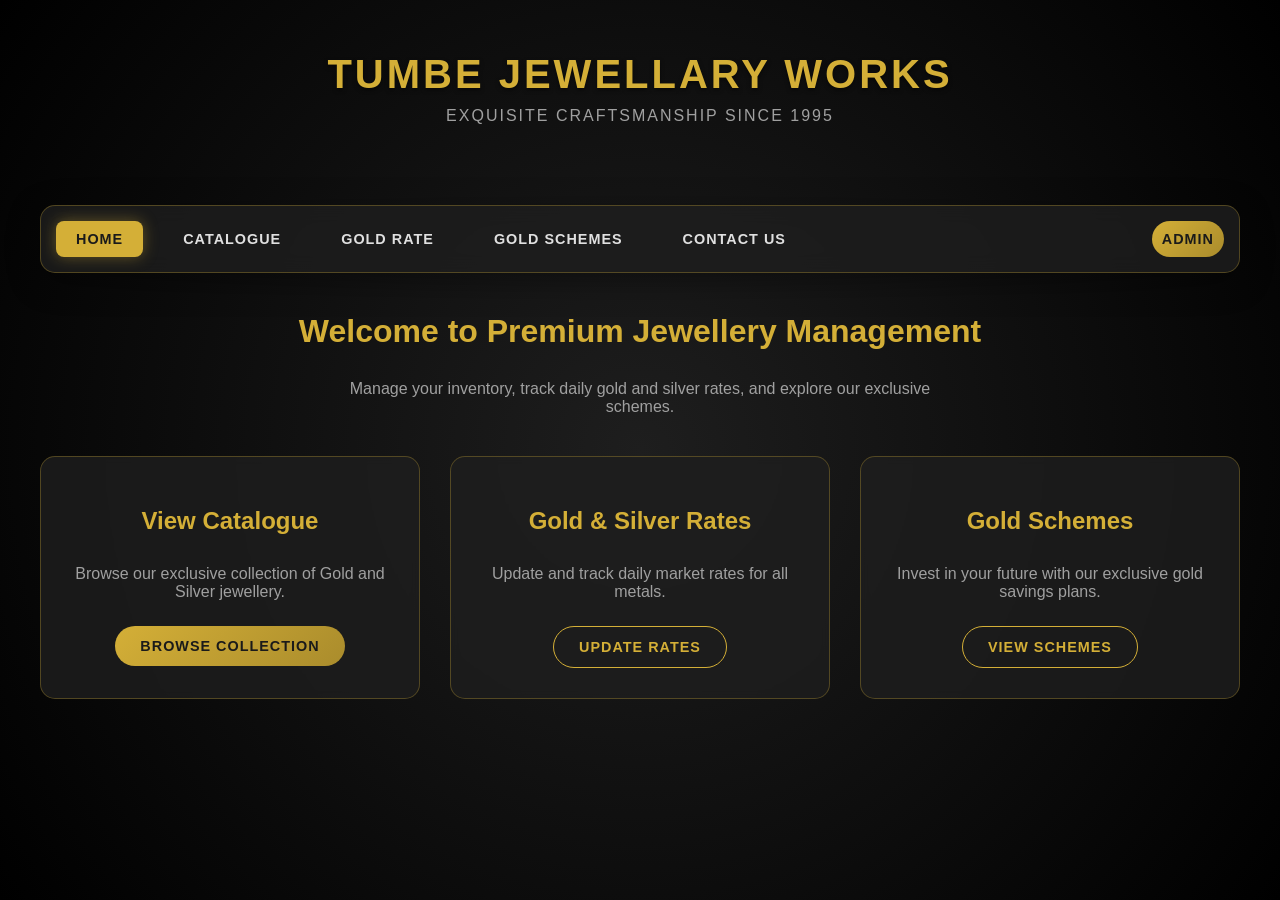
<file: src/main/resources/static/index.html>
<!DOCTYPE html>
<html lang="en">

<head>
    <meta charset="UTF-8">
    <meta name="viewport" content="width=device-width, initial-scale=1.0">
    <title>Tumbe Jewellary Works</title>
    <link rel="stylesheet" href="css/style.css">
</head>

<body>
    <div class="container">
        <header>
            <h1>Tumbe Jewellary Works</h1>
            <p style="color: var(--text-muted); margin-top: 10px; letter-spacing: 2px;">EXQUISITE CRAFTSMANSHIP SINCE
                1995</p>
        </header>
        <nav>
            <a href="index.html" class="active">Home</a>
            <a href="catalogue.html">Catalogue</a>
            <a href="gold-rate.html">Gold Rate</a>
            <a href="schemes.html">Gold Schemes</a>
            <a href="contact.html">Contact Us</a>
            <button onclick="window.location.href='catalogue.html'; setTimeout(() => toggleAdminMode(), 100);"
                class="btn" style="padding: 5px 10px; margin-left: auto; background-color: #333;">Admin</button>
        </nav>
        <main>
            <div style="text-align: center; margin-bottom: 40px;">
                <h2 style="border: none; font-size: 2rem;">Welcome to Premium Jewellery Management</h2>
                <p style="max-width: 600px; margin: 0 auto; color: var(--text-muted);">
                    Manage your inventory, track daily gold and silver rates, and explore our exclusive schemes.
                </p>
            </div>

            <div class="dashboard-cards">
                <div class="card">
                    <h2>View Catalogue</h2>
                    <p>Browse our exclusive collection of Gold and Silver jewellery.</p>
                    <a href="catalogue.html" class="btn">Browse Collection</a>
                </div>
                <div class="card">
                    <h2>Gold & Silver Rates</h2>
                    <p>Update and track daily market rates for all metals.</p>
                    <a href="gold-rate.html" class="btn btn-secondary">Update Rates</a>
                </div>
                <div class="card">
                    <h2>Gold Schemes</h2>
                    <p>Invest in your future with our exclusive gold savings plans.</p>
                    <a href="schemes.html" class="btn btn-secondary">View Schemes</a>
                </div>
            </div>
        </main>
    </div>
    <script src="js/app.js?v=1.0"></script>
</body>

</html>
</file>
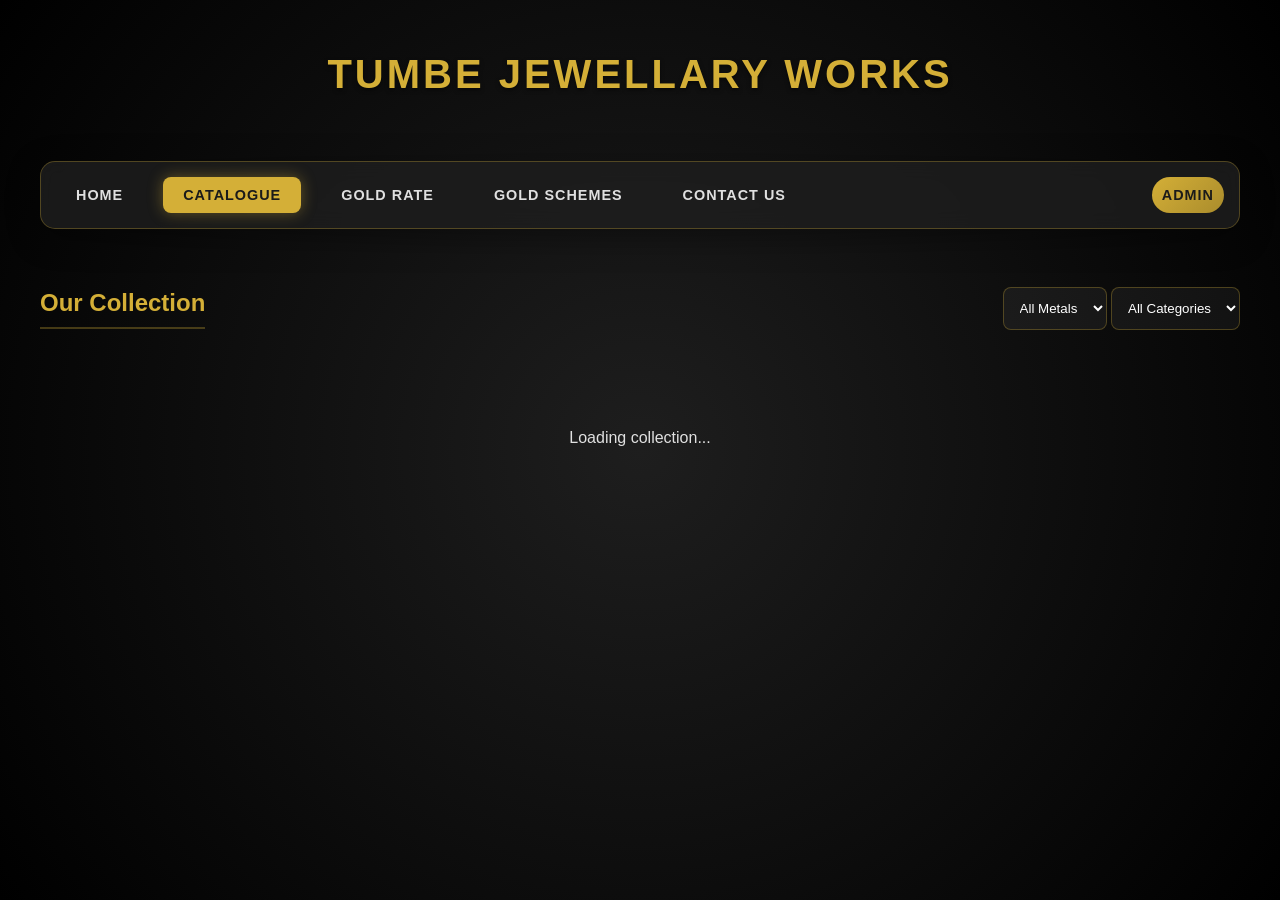
<file: src/main/resources/static/catalogue.html>
<!DOCTYPE html>
<html lang="en">

<head>
    <meta charset="UTF-8">
    <meta name="viewport" content="width=device-width, initial-scale=1.0">
    <title>Catalogue - Tumbe Jewellary Works</title>
    <link rel="stylesheet" href="css/style.css">
</head>

<body>
    <div class="container">
        <header>
            <h1>Tumbe Jewellary Works</h1>
        </header>
        <nav>
            <a href="index.html">Home</a>
            <a href="catalogue.html" class="active">Catalogue</a>
            <a href="gold-rate.html">Gold Rate</a>
            <a href="schemes.html">Gold Schemes</a>
            <a href="contact.html">Contact Us</a>
            <button onclick="toggleAdminMode()" class="btn"
                style="padding: 5px 10px; margin-left: auto; background-color: #333;">Admin</button>
        </nav>
        <main>
            <!-- Admin Section (Hidden by default) -->
            <div id="adminSection"
                style="display: none; border-bottom: 2px solid #eee; margin-bottom: 30px; padding-bottom: 20px;">
                <h2>Manage Inventory</h2>

                <div class="card" style="text-align: left; margin-bottom: 30px;">
                    <h3>Add New Article</h3>
                    <form id="addArticleForm" onsubmit="addArticle(event)">
                        <div style="display: grid; grid-template-columns: 1fr 1fr; gap: 20px;">
                            <div class="form-group">
                                <label for="articleId">Article ID</label>
                                <input type="text" id="articleId" required>
                            </div>
                            <div class="form-group">
                                <label for="name">Name</label>
                                <input type="text" id="name" required>
                            </div>
                            <div class="form-group">
                                <label for="category">Category</label>
                                <select id="category" required>
                                    <option value="Earring">Earring</option>
                                    <option value="Ring">Ring</option>
                                    <option value="Bangle">Bangle</option>
                                    <option value="Necklace">Necklace</option>
                                    <option value="Chain">Chain</option>
                                    <option value="Bracelet">Bracelet</option>
                                    <option value="Other">Other</option>
                                </select>
                            </div>
                            <div class="form-group">
                                <label for="metalType">Metal Type</label>
                                <select id="metalType" required>
                                    <option value="GOLD">Gold</option>
                                    <option value="SILVER">Silver</option>
                                </select>
                            </div>
                            <div class="form-group">
                                <label for="purity">Purity</label>
                                <select id="purity" required>
                                    <option value="24K">24K (Pure)</option>
                                    <option value="22K" selected>22K (Standard)</option>
                                    <option value="FINE">Fine Silver</option>
                                </select>
                            </div>
                            <div class="form-group">
                                <label for="weight">Weight (grams)</label>
                                <input type="number" id="weight" step="0.001" required>
                            </div>
                            <div class="form-group">
                                <label for="makingCharges">Making Charges (₹)</label>
                                <input type="number" id="makingCharges" step="0.01" required>
                            </div>
                            <div class="form-group">
                                <label for="wastage">Wastage (%)</label>
                                <input type="number" id="wastage" step="0.01" required>
                            </div>
                            <div class="form-group">
                                <label for="imageUrl">Image URL</label>
                                <input type="text" id="imageUrl" placeholder="https://example.com/image.jpg">
                            </div>
                        </div>
                        <div class="form-group">
                            <label for="description">Description</label>
                            <textarea id="description" rows="3"></textarea>
                        </div>
                        <button type="submit" class="btn">Add Article</button>
                    </form>
                </div>

                <div class="form-group" style="display: flex; gap: 10px;">
                    <input type="text" id="searchArticle" placeholder="Search by ID or Name..."
                        onkeyup="filterArticles()" style="flex-grow: 1;">
                    <button class="btn" style="background: #d9534f; white-space: nowrap;"
                        onclick="deleteAllArticles()">Delete All Articles</button>
                </div>

                <div style="overflow-x: auto;">
                    <table id="articlesTable">
                        <thead>
                            <tr>
                                <th>ID</th>
                                <th>Image</th>
                                <th>Name</th>
                                <th>Type</th>
                                <th>Weight (g)</th>
                                <th>Making (₹)</th>
                                <th>Wastage (%)</th>
                                <th>Actions</th>
                            </tr>
                        </thead>
                        <tbody>
                            <!-- Articles will be loaded here -->
                        </tbody>
                    </table>
                </div>
            </div>

            <div style="display: flex; justify-content: space-between; align-items: center; margin-bottom: 20px;">
                <h2>Our Collection</h2>
                <div class="filters">
                    <select id="metalFilter" onchange="filterCatalogue()" style="width: auto;">
                        <option value="all">All Metals</option>
                        <option value="GOLD">Gold</option>
                        <option value="SILVER">Silver</option>
                    </select>
                    <select id="categoryFilter" onchange="filterCatalogue()" style="width: auto;">
                        <option value="all">All Categories</option>
                        <option value="Earring">Earring</option>
                        <option value="Ring">Ring</option>
                        <option value="Bangle">Bangle</option>
                        <option value="Necklace">Necklace</option>
                        <option value="Chain">Chain</option>
                        <option value="Bracelet">Bracelet</option>
                        <option value="Other">Other</option>
                    </select>
                </div>
            </div>

            <div id="catalogueGrid" class="catalogue-grid">
                <!-- Products will be loaded here -->
                <div style="grid-column: 1/-1; text-align: center; padding: 40px;">
                    Loading collection...
                </div>
            </div>
        </main>
    </div>
    <script src="js/app.js?v=1.0"></script>
    <script>
        // Initialize catalogue when page loads
        document.addEventListener('DOMContentLoaded', loadCatalogue);
    </script>
</body>

</html>
</file>
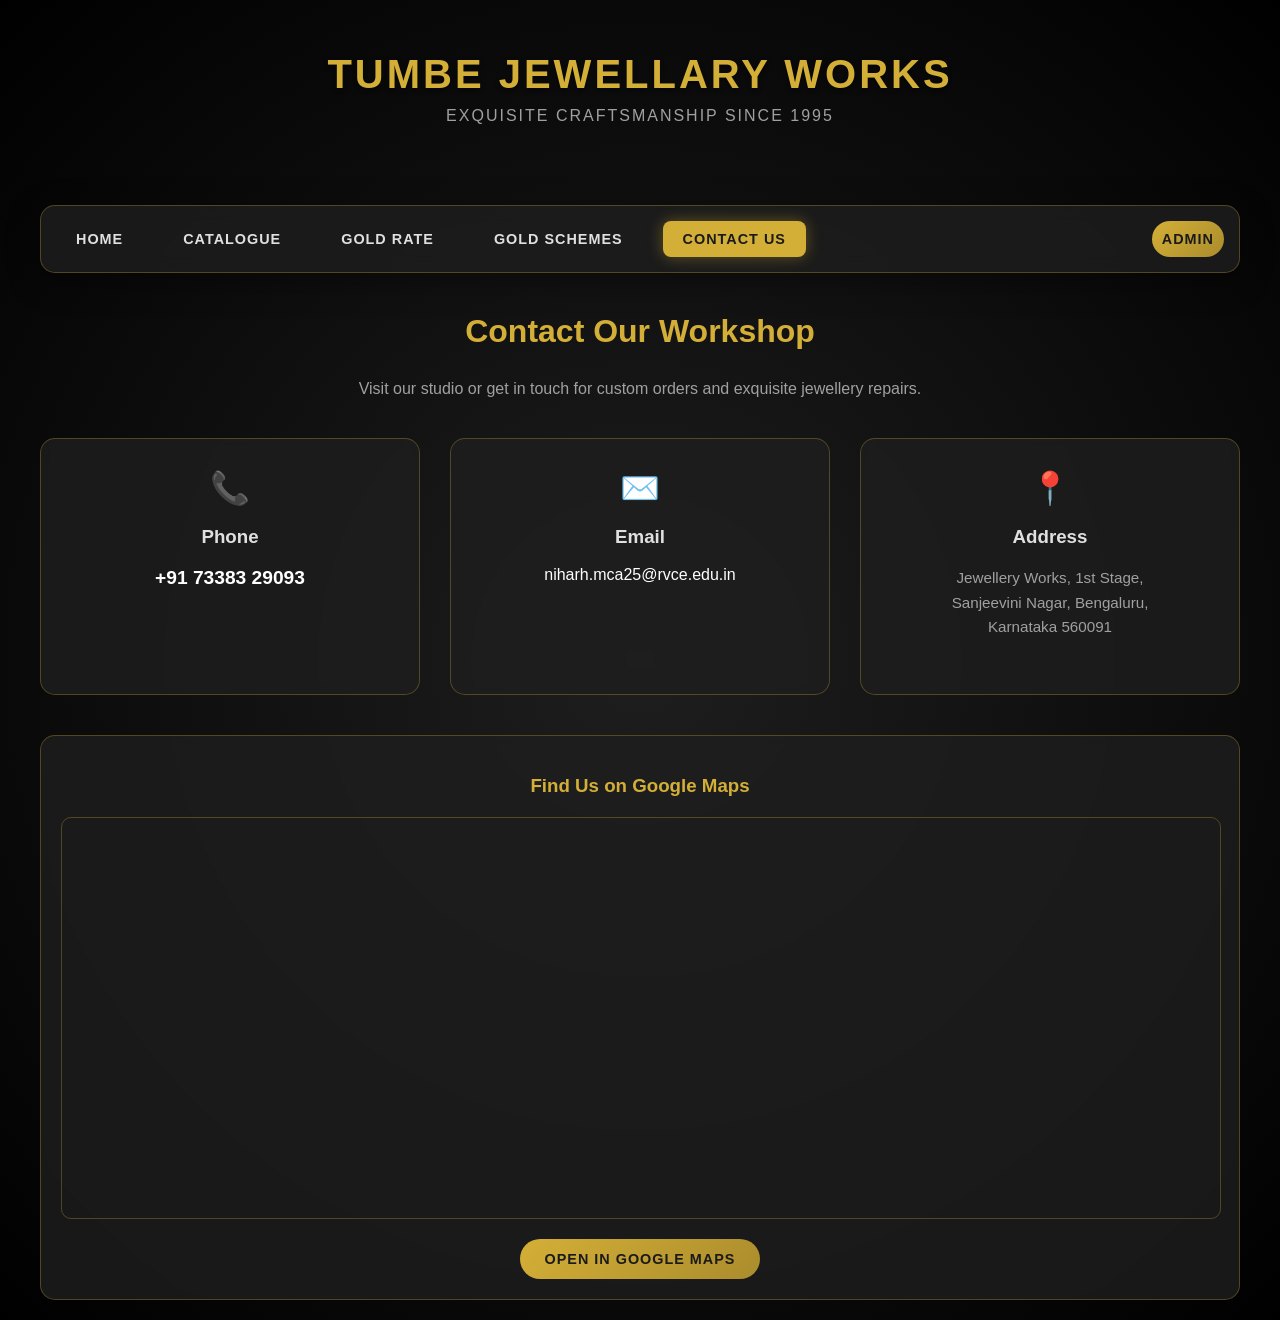
<file: src/main/resources/static/contact.html>
<!DOCTYPE html>
<html lang="en">

<head>
    <meta charset="UTF-8">
    <meta name="viewport" content="width=device-width, initial-scale=1.0">
    <title>Contact Us - Tumbe Jewellary Works</title>
    <link rel="stylesheet" href="css/style.css">
</head>

<body>
    <div class="container">
        <header>
            <h1>Tumbe Jewellary Works</h1>
            <p style="color: var(--text-muted); margin-top: 10px; letter-spacing: 2px;">EXQUISITE CRAFTSMANSHIP SINCE 1995</p>
        </header>
        <nav>
            <a href="index.html">Home</a>
            <a href="catalogue.html">Catalogue</a>
            <a href="gold-rate.html">Gold Rate</a>
            <a href="schemes.html">Gold Schemes</a>
            <a href="contact.html" class="active">Contact Us</a>
            <button onclick="window.location.href='catalogue.html'; setTimeout(() => toggleAdminMode(), 100);"
                class="btn" style="padding: 5px 10px; margin-left: auto; background-color: #333;">Admin</button>
        </nav>
        <main>
            <div style="text-align: center; margin-bottom: 40px;">
                <h2 style="border: none; font-size: 2rem;">Contact Our Workshop</h2>
                <p style="max-width: 600px; margin: 0 auto; color: var(--text-muted);">
                    Visit our studio or get in touch for custom orders and exquisite jewellery repairs.
                </p>
            </div>

            <div class="dashboard-cards" style="grid-template-columns: repeat(auto-fit, minmax(250px, 1fr));">
                <div class="card">
                    <div style="font-size: 2rem; color: var(--primary-color); margin-bottom: 15px;">📞</div>
                    <h3>Phone</h3>
                    <p style="font-size: 1.2rem; font-weight: bold; color: var(--white);">+91 73383 29093</p>
                </div>
                <div class="card">
                    <div style="font-size: 2rem; color: var(--primary-color); margin-bottom: 15px;">✉️</div>
                    <h3>Email</h3>
                    <p style="font-size: 1rem; color: var(--white);">niharh.mca25@rvce.edu.in</p>
                </div>
                <div class="card">
                    <div style="font-size: 2rem; color: var(--primary-color); margin-bottom: 15px;">📍</div>
                    <h3>Address</h3>
                    <p style="font-size: 0.95rem; line-height: 1.6;">
                        Jewellery Works, 1st Stage,<br>
                        Sanjeevini Nagar, Bengaluru,<br>
                        Karnataka 560091
                    </p>
                </div>
            </div>

            <div class="card" style="margin-top: 40px; padding: 20px;">
                <h3 style="margin-bottom: 20px; color: var(--primary-color);">Find Us on Google Maps</h3>
                <div style="width: 100%; height: 400px; border-radius: 10px; overflow: hidden; border: 1px solid var(--border-color);">
                    <iframe 
                        src="https://www.google.com/maps/embed?pb=!1m18!1m12!1m3!1d15550.0!2d77.5!3d13.0!2m3!1f0!2f0!3f0!3m2!1i1024!2i768!4f13.1!3m3!1m2!1s0x3bae163b44b60001%3A0xc06e309ccf79163e!2sSanjeevini%20Nagar%2C%20Bengaluru%2C%20Karnataka%20560091!5e0!3m2!1sen!2sin!4v1700000000000!5m2!1sen!2sin" 
                        width="100%" height="100%" style="border:0;" allowfullscreen="" loading="lazy"></iframe>
                </div>
                <div style="margin-top: 20px;">
                    <a href="https://maps.app.goo.gl/FUjXAJDTstMZVknH9" target="_blank" class="btn">Open in Google Maps</a>
                </div>
            </div>
        </main>
    </div>
    <script src="js/app.js?v=1.0"></script>
</body>

</html>
</file>
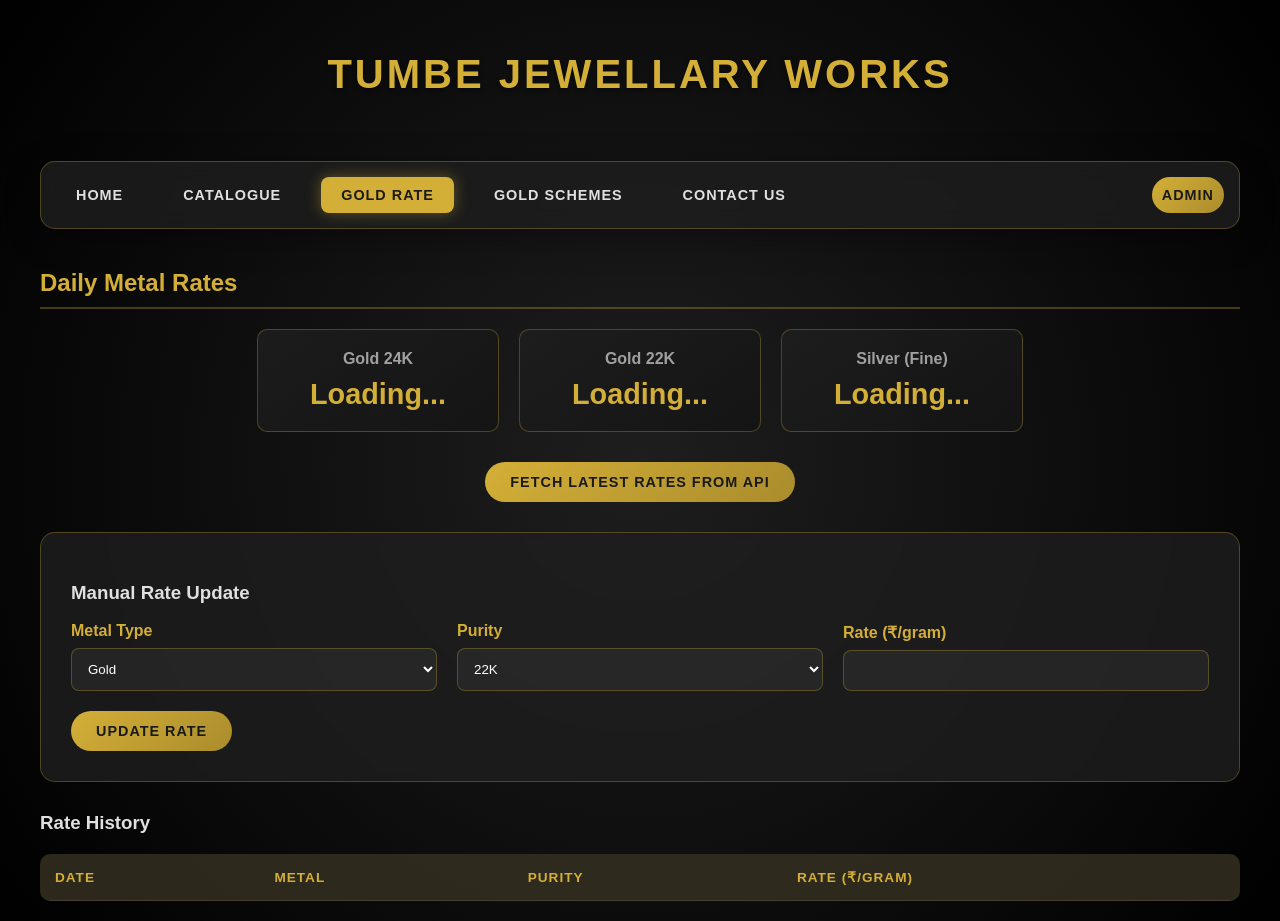
<file: src/main/resources/static/gold-rate.html>
<!DOCTYPE html>
<html lang="en">

<head>
    <meta charset="UTF-8">
    <meta name="viewport" content="width=device-width, initial-scale=1.0">
    <title>Gold Rates - Tumbe Jewellary Works</title>
    <link rel="stylesheet" href="css/style.css">
</head>

<body>
    <div class="container">
        <header>
            <h1>Tumbe Jewellary Works</h1>
        </header>
        <nav>
            <a href="index.html">Home</a>
            <a href="catalogue.html">Catalogue</a>
            <a href="gold-rate.html" class="active">Gold Rate</a>
            <a href="schemes.html">Gold Schemes</a>
            <a href="contact.html">Contact Us</a>
            <button onclick="window.location.href='catalogue.html'; setTimeout(() => toggleAdminMode(), 100);"
                class="btn" style="padding: 5px 10px; margin-left: auto; background-color: #333;">Admin</button>
        </nav>
        <main>
            <h2>Daily Metal Rates</h2>

            <div class="rate-display-container">
                <div class="rate-box">
                    <h3>Gold 24K</h3>
                    <div id="rate-GOLD-24K" class="price">Loading...</div>
                </div>
                <div class="rate-box">
                    <h3>Gold 22K</h3>
                    <div id="rate-GOLD-22K" class="price">Loading...</div>
                </div>
                <div class="rate-box">
                    <h3>Silver (Fine)</h3>
                    <div id="rate-SILVER-FINE" class="price">Loading...</div>
                </div>
            </div>

            <div style="text-align: center; margin-bottom: 30px;">
                <button onclick="fetchLatestRate()" class="btn">Fetch Latest Rates from API</button>
            </div>

            <div class="card" style="text-align: left; margin-bottom: 30px;">
                <h3>Manual Rate Update</h3>
                <form onsubmit="updateRateManual(event)">
                    <div style="display: grid; grid-template-columns: 1fr 1fr 1fr; gap: 20px; align-items: end;">
                        <div class="form-group">
                            <label for="manualMetalType">Metal Type</label>
                            <select id="manualMetalType">
                                <option value="GOLD">Gold</option>
                                <option value="SILVER">Silver</option>
                            </select>
                        </div>
                        <div class="form-group">
                            <label for="manualPurity">Purity</label>
                            <select id="manualPurity">
                                <option value="24K">24K</option>
                                <option value="22K" selected>22K</option>
                                <option value="FINE">Fine</option>
                            </select>
                        </div>
                        <div class="form-group">
                            <label for="manualRate">Rate (₹/gram)</label>
                            <input type="number" id="manualRate" step="0.01" required>
                        </div>
                    </div>
                    <button type="submit" class="btn">Update Rate</button>
                </form>
            </div>

            <h3>Rate History</h3>
            <table id="rateHistoryTable">
                <thead>
                    <tr>
                        <th>Date</th>
                        <th>Metal</th>
                        <th>Purity</th>
                        <th>Rate (₹/gram)</th>
                    </tr>
                </thead>
                <tbody>
                    <!-- History will be loaded here -->
                </tbody>
            </table>
        </main>
    </div>
    <script src="js/app.js?v=1.0"></script>
    <script>
        document.addEventListener('DOMContentLoaded', () => {
            loadAllRates();
            loadRateHistory();
        });
    </script>
</body>

</html>
</file>
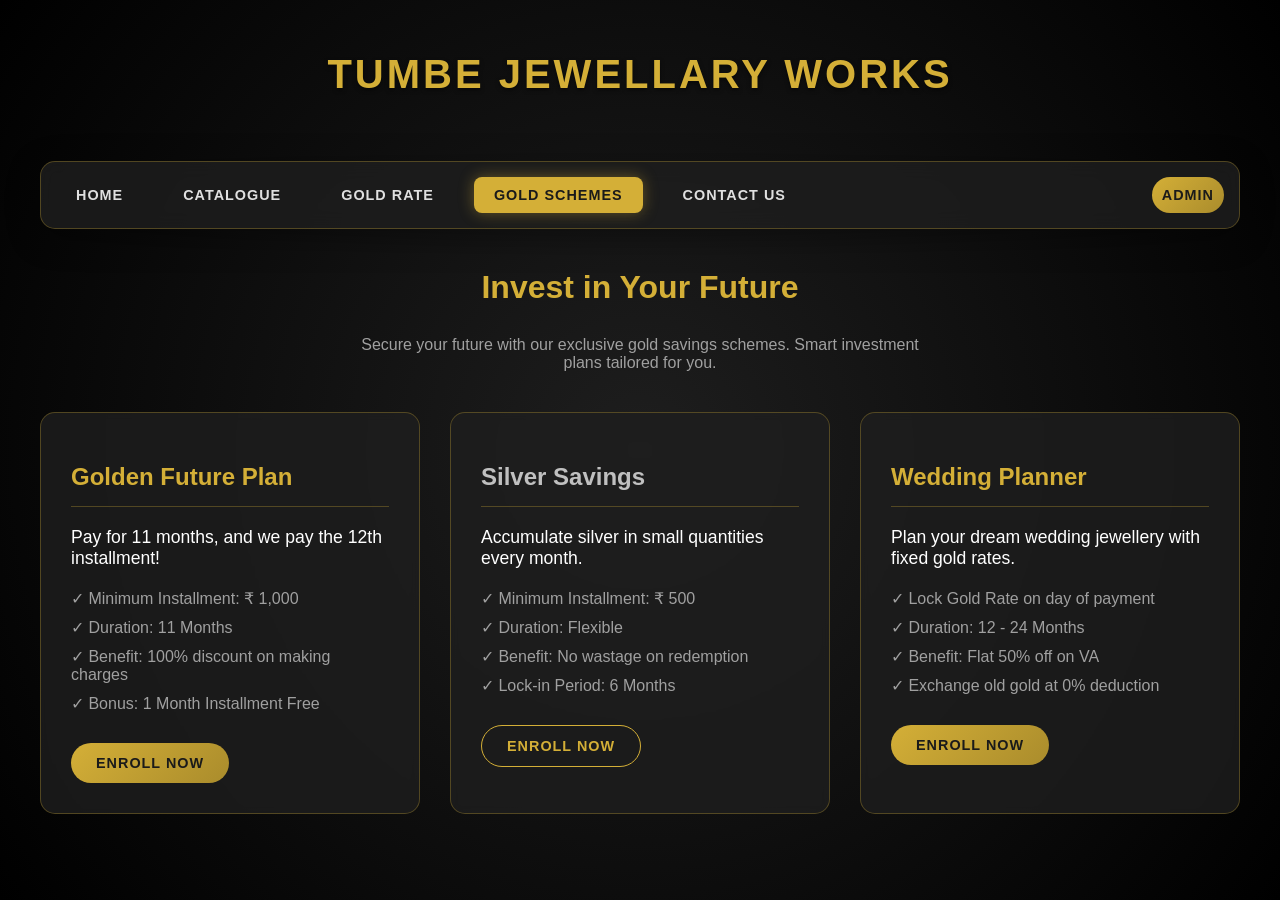
<file: src/main/resources/static/schemes.html>
<!DOCTYPE html>
<html lang="en">

<head>
    <meta charset="UTF-8">
    <meta name="viewport" content="width=device-width, initial-scale=1.0">
    <title>Gold Schemes - Tumbe Jewellary Works</title>
    <link rel="stylesheet" href="css/style.css">
</head>

<body>
    <div class="container">
        <header>
            <h1>Tumbe Jewellary Works</h1>
        </header>
        <nav>
            <a href="index.html">Home</a>
            <a href="catalogue.html">Catalogue</a>
            <a href="gold-rate.html">Gold Rate</a>
            <a href="schemes.html" class="active">Gold Schemes</a>
            <a href="contact.html">Contact Us</a>
            <button onclick="window.location.href='catalogue.html'; setTimeout(() => toggleAdminMode(), 100);"
                class="btn" style="padding: 5px 10px; margin-left: auto; background-color: #333;">Admin</button>
        </nav>
        <main>
            <div style="text-align: center; margin-bottom: 40px;">
                <h2 style="border: none; font-size: 2rem;">Invest in Your Future</h2>
                <p style="max-width: 600px; margin: 0 auto; color: var(--text-muted);">
                    Secure your future with our exclusive gold savings schemes. Smart investment plans tailored for you.
                </p>
            </div>

            <div class="dashboard-cards">
                <!-- Scheme 1 -->
                <div class="card" style="text-align: left;">
                    <h2
                        style="color: var(--primary-color); border-bottom: 1px solid var(--border-color); padding-bottom: 15px;">
                        Golden Future Plan</h2>
                    <p style="font-size: 1.1rem; color: var(--white); margin-bottom: 20px;">
                        Pay for 11 months, and we pay the 12th installment!
                    </p>
                    <ul style="list-style: none; padding: 0; color: var(--text-muted); margin-bottom: 30px;">
                        <li style="margin-bottom: 10px;">✓ Minimum Installment: ₹ 1,000</li>
                        <li style="margin-bottom: 10px;">✓ Duration: 11 Months</li>
                        <li style="margin-bottom: 10px;">✓ Benefit: 100% discount on making charges</li>
                        <li style="margin-bottom: 10px;">✓ Bonus: 1 Month Installment Free</li>
                    </ul>
                    <button class="btn" onclick="alert('Please visit our store to enroll in this scheme.')">Enroll
                        Now</button>
                </div>

                <!-- Scheme 2 -->
                <div class="card" style="text-align: left;">
                    <h2 style="color: #C0C0C0; border-bottom: 1px solid var(--border-color); padding-bottom: 15px;">
                        Silver Savings</h2>
                    <p style="font-size: 1.1rem; color: var(--white); margin-bottom: 20px;">
                        Accumulate silver in small quantities every month.
                    </p>
                    <ul style="list-style: none; padding: 0; color: var(--text-muted); margin-bottom: 30px;">
                        <li style="margin-bottom: 10px;">✓ Minimum Installment: ₹ 500</li>
                        <li style="margin-bottom: 10px;">✓ Duration: Flexible</li>
                        <li style="margin-bottom: 10px;">✓ Benefit: No wastage on redemption</li>
                        <li style="margin-bottom: 10px;">✓ Lock-in Period: 6 Months</li>
                    </ul>
                    <button class="btn btn-secondary"
                        onclick="alert('Please visit our store to enroll in this scheme.')">Enroll Now</button>
                </div>

                <!-- Scheme 3 -->
                <div class="card" style="text-align: left;">
                    <h2
                        style="color: var(--primary-color); border-bottom: 1px solid var(--border-color); padding-bottom: 15px;">
                        Wedding Planner</h2>
                    <p style="font-size: 1.1rem; color: var(--white); margin-bottom: 20px;">
                        Plan your dream wedding jewellery with fixed gold rates.
                    </p>
                    <ul style="list-style: none; padding: 0; color: var(--text-muted); margin-bottom: 30px;">
                        <li style="margin-bottom: 10px;">✓ Lock Gold Rate on day of payment</li>
                        <li style="margin-bottom: 10px;">✓ Duration: 12 - 24 Months</li>
                        <li style="margin-bottom: 10px;">✓ Benefit: Flat 50% off on VA</li>
                        <li style="margin-bottom: 10px;">✓ Exchange old gold at 0% deduction</li>
                    </ul>
                    <button class="btn" onclick="alert('Please visit our store to enroll in this scheme.')">Enroll
                        Now</button>
                </div>
            </div>
        </main>
    </div>
    <script src="js/app.js?v=1.0"></script>
</body>

</html>
</file>
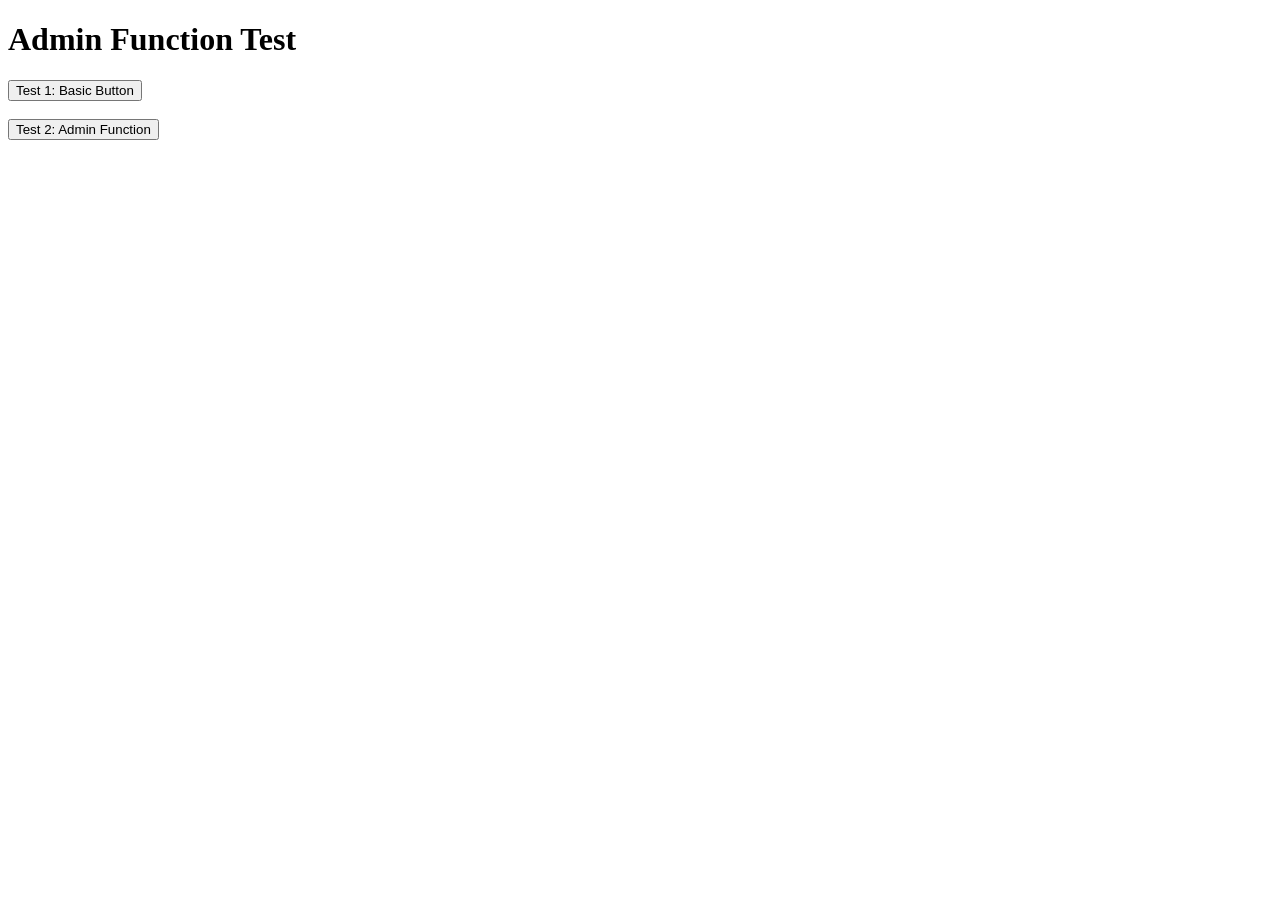
<file: src/main/resources/static/test-admin.html>
<!DOCTYPE html>
<html>

<head>
    <title>Admin Test</title>
</head>

<body>
    <h1>Admin Function Test</h1>
    <button onclick="alert('Button Click Works!')">Test 1: Basic Button</button>
    <br><br>
    <button onclick="testAdmin()">Test 2: Admin Function</button>

    <script src="js/app.js"></script>
    <script>
        function testAdmin() {
            if (typeof toggleAdminMode === 'function') {
                alert('toggleAdminMode function EXISTS in app.js');
                toggleAdminMode();
            } else {
                alert('ERROR: toggleAdminMode function NOT FOUND in app.js');
            }
        }
    </script>
</body>

</html>
</file>
<file: src/main/resources/static/css/style.css>
:root {
    --primary-color: #D4AF37;
    /* Metallic Gold */
    --primary-dark: #AA8C2C;
    --secondary-color: #1A1A1A;
    /* Rich Black */
    --background-color: #121212;
    /* Dark Background */
    --surface-color: rgba(30, 30, 30, 0.8);
    /* Glassmorphism Surface */
    --text-color: #E0E0E0;
    --text-muted: #A0A0A0;
    --border-color: rgba(212, 175, 55, 0.3);
    --white: #FFFFFF;
    --glass-shadow: 0 8px 32px 0 rgba(0, 0, 0, 0.37);
    --font-main: 'Segoe UI', Tahoma, Geneva, Verdana, sans-serif;
}

body {
    font-family: var(--font-main);
    margin: 0;
    padding: 0;
    background-color: var(--background-color);
    color: var(--text-color);
    background-image: radial-gradient(circle at 50% 50%, #1e1e1e 0%, #000000 100%);
    min-height: 100vh;
}

.container {
    max-width: 1200px;
    margin: 0 auto;
    padding: 20px;
}

/* Header & Nav */
header {
    text-align: center;
    padding: 2rem 0;
    margin-bottom: 2rem;
}

h1 {
    color: var(--primary-color);
    font-size: 2.5rem;
    text-transform: uppercase;
    letter-spacing: 3px;
    margin: 0;
    text-shadow: 0 2px 4px rgba(0, 0, 0, 0.5);
}

nav {
    background: var(--surface-color);
    backdrop-filter: blur(10px);
    -webkit-backdrop-filter: blur(10px);
    padding: 15px;
    border-radius: 15px;
    border: 1px solid var(--border-color);
    box-shadow: var(--glass-shadow);
    display: flex;
    justify-content: center;
    gap: 20px;
    margin-bottom: 40px;
}

nav a {
    text-decoration: none;
    color: var(--text-color);
    font-weight: 600;
    padding: 10px 20px;
    border-radius: 8px;
    transition: all 0.3s ease;
    text-transform: uppercase;
    letter-spacing: 1px;
    font-size: 0.9rem;
}

nav a:hover,
nav a.active {
    background-color: var(--primary-color);
    color: var(--secondary-color);
    box-shadow: 0 0 15px rgba(212, 175, 55, 0.4);
}

/* Main Content */
main {
    background: transparent;
}

h2 {
    color: var(--primary-color);
    border-bottom: 2px solid var(--border-color);
    padding-bottom: 10px;
    margin-bottom: 20px;
}

/* Cards */
.dashboard-cards {
    display: grid;
    grid-template-columns: repeat(auto-fit, minmax(300px, 1fr));
    gap: 30px;
}

.card {
    background: var(--surface-color);
    backdrop-filter: blur(4px);
    border: 1px solid var(--border-color);
    padding: 30px;
    border-radius: 15px;
    text-align: center;
    transition: transform 0.3s ease, box-shadow 0.3s ease;
}

.card:hover {
    transform: translateY(-5px);
    box-shadow: 0 10px 20px rgba(212, 175, 55, 0.15);
}

.card h2 {
    border: none;
    font-size: 1.5rem;
}

.card p {
    color: var(--text-muted);
    margin-bottom: 25px;
}

/* Buttons */
.btn {
    display: inline-block;
    background: linear-gradient(135deg, var(--primary-color), var(--primary-dark));
    color: var(--secondary-color);
    padding: 12px 25px;
    text-decoration: none;
    border: none;
    border-radius: 25px;
    cursor: pointer;
    font-weight: bold;
    transition: all 0.3s ease;
    text-transform: uppercase;
    letter-spacing: 1px;
    font-size: 0.9rem;
}

.btn:hover {
    transform: scale(1.05);
    box-shadow: 0 0 15px rgba(212, 175, 55, 0.5);
}

.btn-secondary {
    background: transparent;
    border: 1px solid var(--primary-color);
    color: var(--primary-color);
}

.btn-secondary:hover {
    background: rgba(212, 175, 55, 0.1);
    color: var(--white);
}

/* Forms */
.form-group {
    margin-bottom: 20px;
}

label {
    display: block;
    margin-bottom: 8px;
    color: var(--primary-color);
    font-weight: 600;
}

input[type="text"],
input[type="number"],
select,
textarea {
    width: 100%;
    padding: 12px;
    background: rgba(255, 255, 255, 0.05);
    border: 1px solid var(--border-color);
    border-radius: 8px;
    color: var(--white);
    font-family: inherit;
    box-sizing: border-box;
}

input:focus,
select:focus,
textarea:focus {
    outline: none;
    border-color: var(--primary-color);
    box-shadow: 0 0 5px rgba(212, 175, 55, 0.3);
}

option {
    background-color: var(--secondary-color);
    color: var(--white);
}

/* Tables */
table {
    width: 100%;
    border-collapse: separate;
    border-spacing: 0;
    margin-top: 20px;
    background: var(--surface-color);
    border-radius: 10px;
    overflow: hidden;
}

th,
td {
    padding: 15px;
    text-align: left;
    border-bottom: 1px solid rgba(255, 255, 255, 0.1);
}

th {
    background-color: rgba(212, 175, 55, 0.1);
    color: var(--primary-color);
    font-weight: bold;
    text-transform: uppercase;
    font-size: 0.85rem;
    letter-spacing: 1px;
}

tr:last-child td {
    border-bottom: none;
}

tr:hover td {
    background-color: rgba(255, 255, 255, 0.02);
}

/* Catalogue Grid */
.catalogue-grid {
    display: grid;
    grid-template-columns: repeat(auto-fill, minmax(250px, 1fr));
    gap: 30px;
    padding: 20px 0;
}

.product-card {
    background: var(--surface-color);
    border: 1px solid var(--border-color);
    border-radius: 15px;
    overflow: hidden;
    transition: all 0.3s ease;
}

.product-card:hover {
    transform: translateY(-5px);
    box-shadow: 0 10px 20px rgba(0, 0, 0, 0.3);
}

.product-image {
    width: 100%;
    height: 200px;
    background-color: #2a2a2a;
    display: flex;
    align-items: center;
    justify-content: center;
    color: var(--text-muted);
}

.product-image img {
    width: 100%;
    height: 100%;
    object-fit: cover;
}

.product-details {
    padding: 20px;
}

.product-title {
    color: var(--primary-color);
    font-size: 1.2rem;
    margin: 0 0 10px 0;
}

.product-meta {
    display: flex;
    justify-content: space-between;
    color: var(--text-muted);
    font-size: 0.9rem;
    margin-bottom: 15px;
}

.product-price {
    font-size: 1.5rem;
    font-weight: bold;
    color: var(--white);
}

.badge {
    padding: 4px 8px;
    border-radius: 4px;
    font-size: 0.7rem;
    font-weight: bold;
    text-transform: uppercase;
}

.badge-gold {
    background-color: rgba(212, 175, 55, 0.2);
    color: var(--primary-color);
}

.badge-silver {
    background-color: rgba(192, 192, 192, 0.2);
    color: #C0C0C0;
}

/* Rate Display */
.rate-display-container {
    display: flex;
    gap: 20px;
    flex-wrap: wrap;
    justify-content: center;
    margin-bottom: 30px;
}

.rate-box {
    background: linear-gradient(145deg, rgba(30, 30, 30, 0.9), rgba(20, 20, 20, 0.9));
    border: 1px solid var(--border-color);
    padding: 20px;
    border-radius: 10px;
    min-width: 200px;
    text-align: center;
}

.rate-box h3 {
    margin: 0 0 10px 0;
    font-size: 1rem;
    color: var(--text-muted);
}

.rate-box .price {
    font-size: 1.8rem;
    color: var(--primary-color);
    font-weight: bold;
}
</file>
